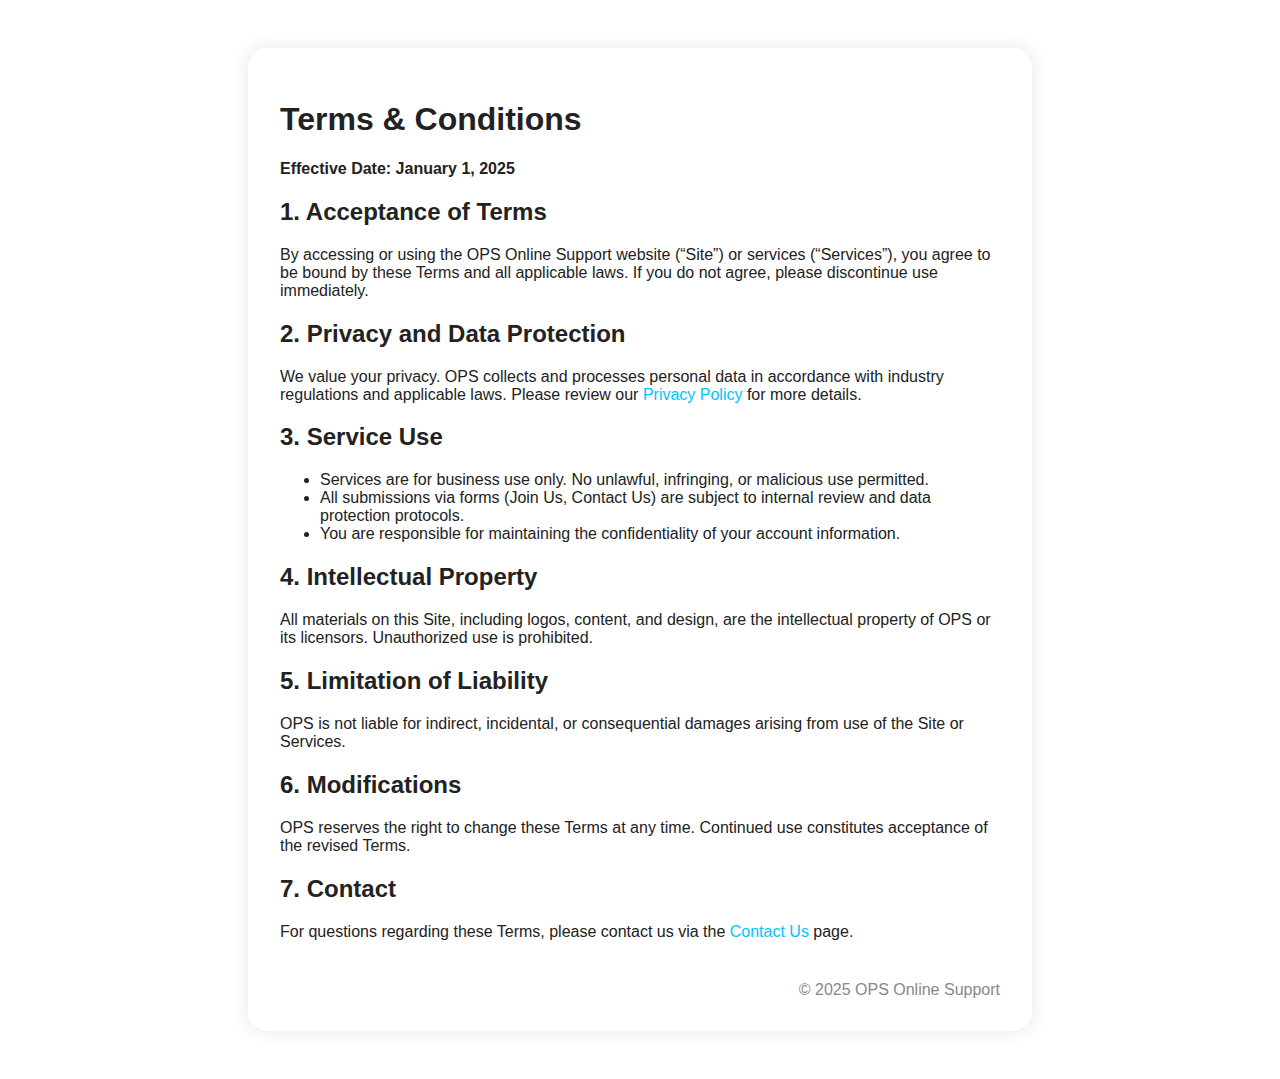
<file: terms.html>
<!DOCTYPE html>
<html lang="en">
<head>
  <meta charset="UTF-8">
  <title>Terms & Conditions • OPS Online Support</title>
  <meta name="viewport" content="width=device-width, initial-scale=1.0">
  <link rel="stylesheet" href="css/global.css">
  <style>
    .terms-container {
      max-width: 720px;
      margin: 3rem auto;
      background: #fff;
      border-radius: 1.2rem;
      padding: 2rem;
      box-shadow: 0 0 18px rgba(0,0,0,0.10);
      color: #222;
    }
    @media (max-width: 640px) {
      .terms-container { padding: 1rem; margin: 1rem 0; }
    }
  </style>
</head>
<body>
  <div class="terms-container">
    <h1>Terms & Conditions</h1>
    <p><strong>Effective Date: January 1, 2025</strong></p>
    <h2>1. Acceptance of Terms</h2>
    <p>
      By accessing or using the OPS Online Support website (“Site”) or services (“Services”), you agree to be bound by these Terms and all applicable laws. If you do not agree, please discontinue use immediately.
    </p>
    <h2>2. Privacy and Data Protection</h2>
    <p>
      We value your privacy. OPS collects and processes personal data in accordance with industry regulations and applicable laws. Please review our <a href="privacy.html">Privacy Policy</a> for more details.
    </p>
    <h2>3. Service Use</h2>
    <ul>
      <li>Services are for business use only. No unlawful, infringing, or malicious use permitted.</li>
      <li>All submissions via forms (Join Us, Contact Us) are subject to internal review and data protection protocols.</li>
      <li>You are responsible for maintaining the confidentiality of your account information.</li>
    </ul>
    <h2>4. Intellectual Property</h2>
    <p>
      All materials on this Site, including logos, content, and design, are the intellectual property of OPS or its licensors. Unauthorized use is prohibited.
    </p>
    <h2>5. Limitation of Liability</h2>
    <p>
      OPS is not liable for indirect, incidental, or consequential damages arising from use of the Site or Services.
    </p>
    <h2>6. Modifications</h2>
    <p>
      OPS reserves the right to change these Terms at any time. Continued use constitutes acceptance of the revised Terms.
    </p>
    <h2>7. Contact</h2>
    <p>
      For questions regarding these Terms, please contact us via the <a href="contact.html">Contact Us</a> page.
    </p>
    <footer style="text-align:right;margin-top:2.5rem;color:#888;">© 2025 OPS Online Support</footer>
  </div>
</body>
</html>
</file>
<file: css/global.css>
:root {
  --clr-primary: #00c4ff;
  --clr-accent: #ff3bdb;
  --clr-accent-dark: #e000be;
  --clr-bg: #ffffff;
  --clr-bg-dark: #121212;
  --clr-tx: #333333;
  --clr-tx-dark: #f0f0f0;
  --card-radius: 1.4rem;
  --shadow: 0 10px 36px rgba(0,0,0,0.10);
  --modal-overlay: rgba(0,0,0,0.48);
}

html, body {
  margin: 0;
  padding: 0;
  font-family: 'Segoe UI', Arial, sans-serif;
  background: var(--clr-bg);
  color: var(--clr-tx);
  transition: background .3s, color .3s;
  min-height: 100vh;
}

body.dark {
  background: var(--clr-bg-dark);
  color: var(--clr-tx-dark);
}

a {
  color: var(--clr-primary);
  text-decoration: none;
}

img, video {
  max-width: 100%;
  display: block;
}

button {
  font-family: inherit;
}

::-webkit-scrollbar {
  width: 10px;
}
::-webkit-scrollbar-thumb {
  background: var(--clr-accent);
  border-radius: 5px;
}
</file>
